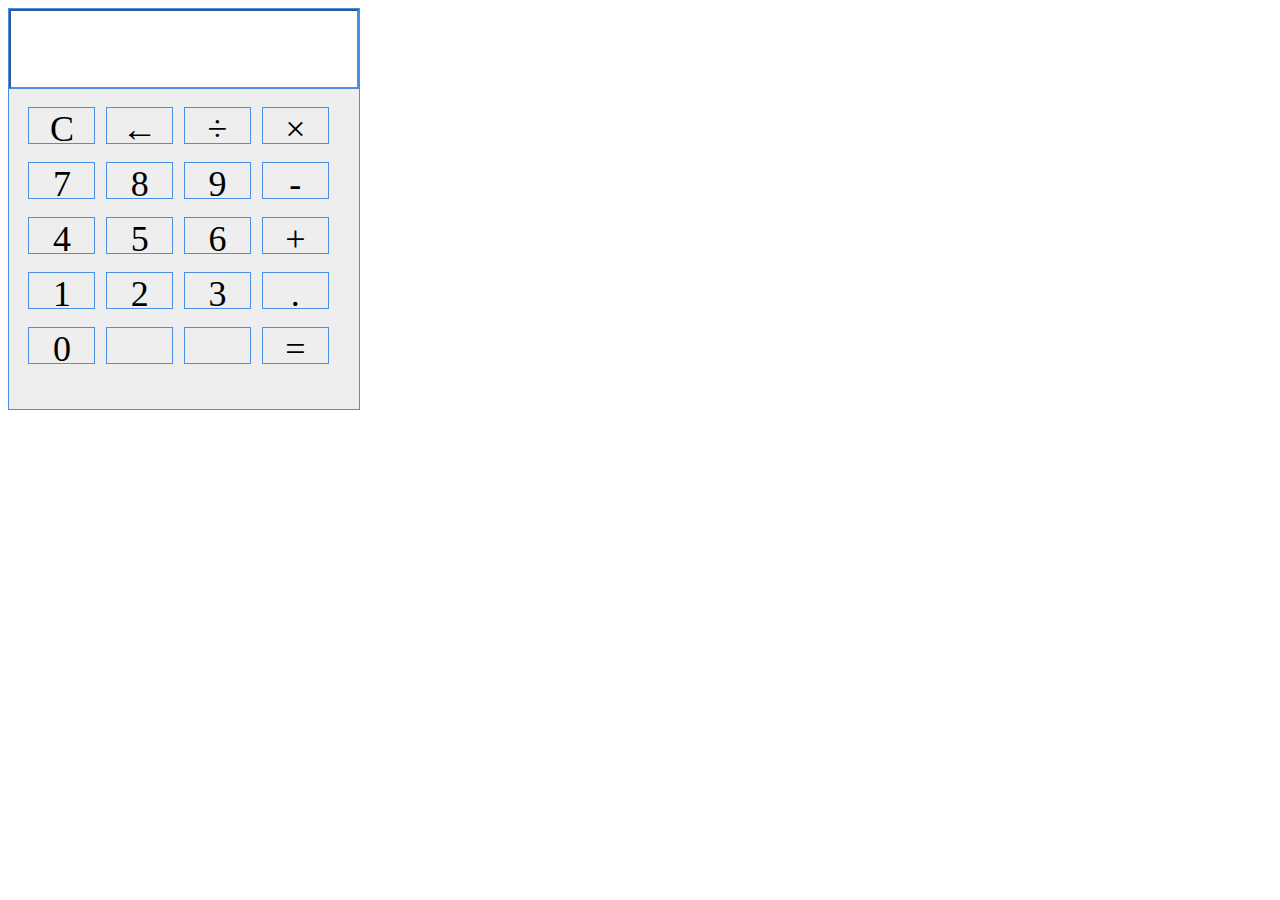
<file: calc/index.html>
<!DOCTYPE html>
<html lang="en">
<head>
   <meta charset="UTF-8">
   <meta http-equiv="X-UA-Compatible" content="IE=edge">
   <meta name="viewport" content="width=device-width, initial-scale=1.0">
   <title>Document</title>
   <link rel="stylesheet" href="style.css">
</head>
<body>
   
   <div class ="calc">
      <input class="calc__input" type="text">
      <div class = "button">
        <div class="btn btns" onclick="field.value = ''">C</div>
        <div class="btn btn-delete">←</div>
        <div class="btn btns">÷</div>
        <div class="btn btns">×</div>
        
        <div class="btn btns">7</div>
        <div class="btn btns">8</div>
        <div class="btn btns">9</div>
        <div class="btn btns">-</div>
        
        <div class="btn btns" >4</div>
        <div class="btn btns">5</div>
        <div class="btn btns">6</div>
        <div class="btn btns">+</div>
        
        <div class="btn btns">1</div>
        <div class="btn btns">2</div>
        <div class="btn btns">3</div>
        <div class="btn btns">.</div> 
        
        <div class="btn btns ">0</div>
        <div class="btn btns"></div>
        <div class="btn btns"></div>
        <div class="btn btn_result">=</div> 
      </div>
   
   <script src="script.js"></script>
</body>
</html>
</file>
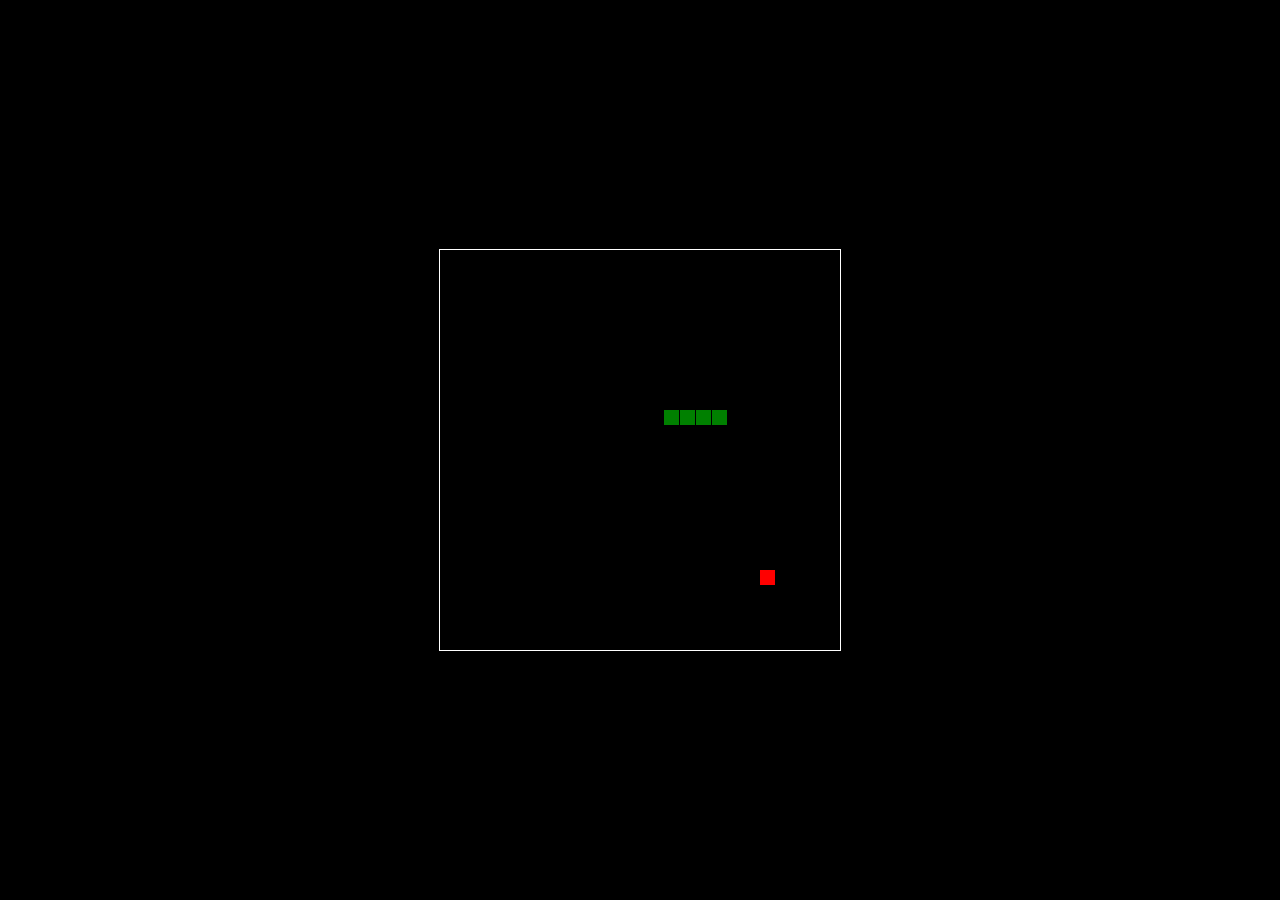
<file: snake/index.html>
<!DOCTYPE html>
<html lang="en">
<head>
   <meta charset="UTF-8">
   <meta http-equiv="X-UA-Compatible" content="IE=edge">
   <meta name="viewport" content="width=device-width, initial-scale=1.0">
   <title>Document</title>
   <link rel="preconnect" href="https://fonts.googleapis.com">
   <link rel="preconnect" href="https://fonts.gstatic.com" crossorigin>
   <link href="https://fonts.googleapis.com/css2?family=Roboto:ital,wght@0,100;0,300;0,400;0,500;0,700;1,100&display=swap" rel="stylesheet">
   <link rel="stylesheet" href="style.css">
   <link rel="stylesheet" href="normalize.css">
</head>
<body>
   
   <canvas id="game" width="400" height="400"></canvas>



  

   <script src="script.js"></script>
</body>
</html>
</file>
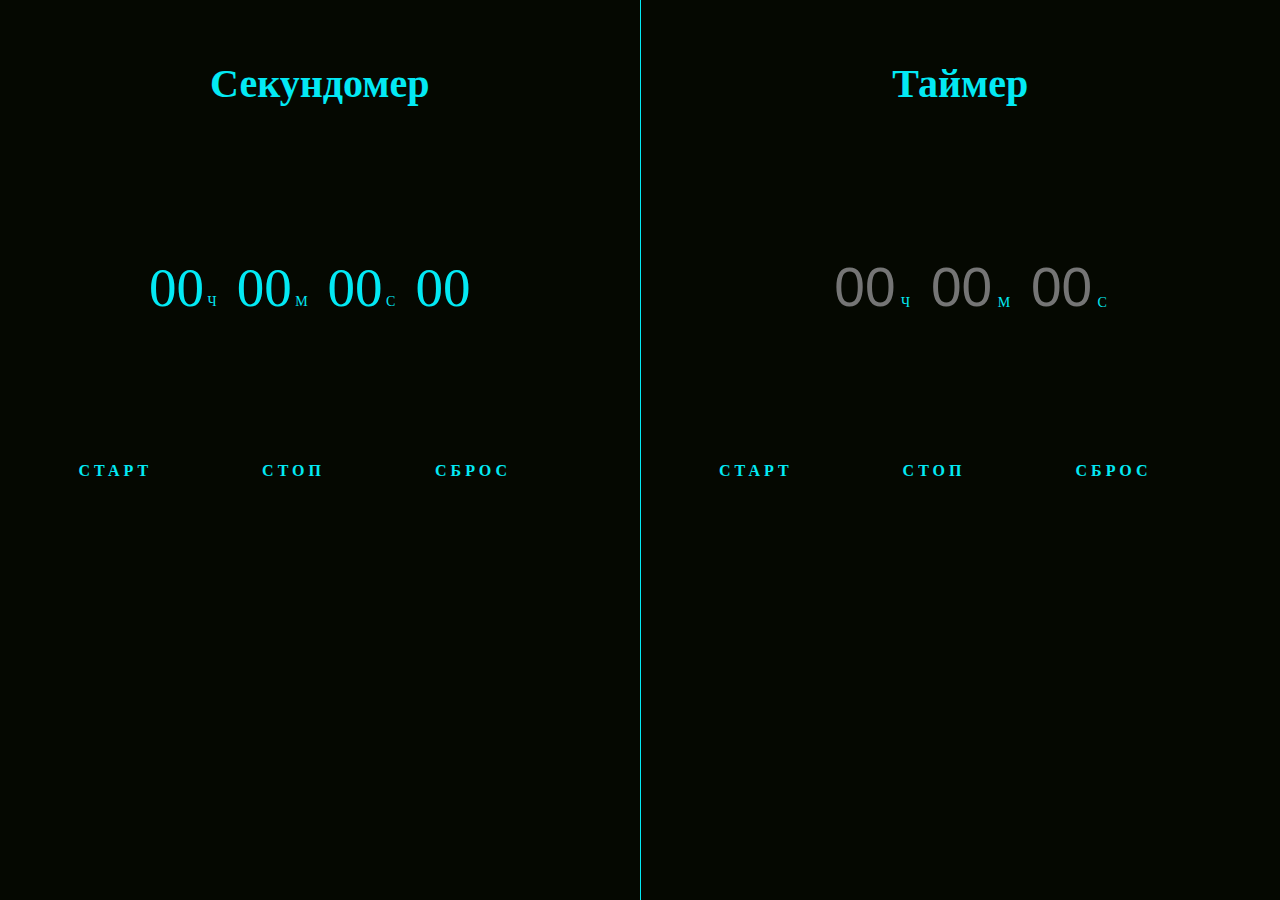
<file: timer/index.html>
<!DOCTYPE html>
<html lang="en">
<head>
   <meta charset="UTF-8">
   <meta http-equiv="X-UA-Compatible" content="IE=edge">
   <meta name="viewport" content="width=device-width, initial-scale=1.0">
   <link rel="stylesheet" href="style.css">
   <title></title>
   <body>
    <main class="main" >
        <section class="stopwatch">
            <h2 class="stopwatch-header">Секундомер </h2>
            <div id="time" class="time-second time">
                <div class="block-time">  
                <span class="digit" id="hr">
                    00</span>
                <span class="txt">Ч</span>
                </div>
                <div class="block-time">  
                <span class="digit" id="min">
                    00</span>
                <span class="txt">М</span>
                </div>
                <div class="block-time">  
                <span class="digit" id="sec">
                    00</span>
                <span class="txt">С</span>
                    </div>
                    <div class="block-time">   
                <span class="digit" id="count">
                    00</span>
                </div>
            </div>
    
            <div id="buttons" class="buttons">
                <a href="#" class="start  start-sec">
                    <span></span>
                    <span></span>
                    <span></span>
                    <span></span>
                    Старт
                </a>
                <a href="#" class="stop stop-sec">
                    <span></span>
                    <span></span>
                    <span></span>
                    <span></span>
                    стоп
                </a>
                <a href="#" class="reset reset-sec">
                    <span></span>
                    <span></span>
                    <span></span>
                    <span></span>
                    сброс
                </a>
            </div>
        </section>
        <section class="timer">
            <h2 class=" timer-head stopwatch-header">Таймер</h2>
  
            <div class="timer-input time">
              <div> 
              <input class="input-hour input-timer hr-timer digit"
              type="text"
              placeholder="00"  
              maxlength="2"
              > 
              <span>Ч</span>
          </div>
              <div> 
              <input class="input-min input-timer input-60 min-timer digit "
              type="text"
              placeholder="00"  
              maxlength="2"
              > 
              <span>M</span>
              </div>
  
              <div>  
              <input class="input-second input-timer input-60 s-timer digit"
              type="text"
              placeholder="00"  
              maxlength="2"
              > 
              <span>C</span>
          </div>
  
  
            </div>
           
            <div id="buttons" class="buttons">
                <a href="#" class="start-timer">
                    <span></span>
                    <span></span>
                    <span></span>
                    <span></span>
                    Старт
                </a>
                <a href="#" class="stop-timer">
                    <span></span>
                    <span></span>
                    <span></span>
                    <span></span>
                    стоп
                </a>
                <a href="#" class="reset reset-timer">
                    <span></span>
                    <span></span>
                    <span></span>
                    <span></span>
                    сброс
                </a>
              
            </div>
        </section>
       </main>
   </body>
   
  

   <script  src="script.js">    </script>
</body>
</html>
</file>
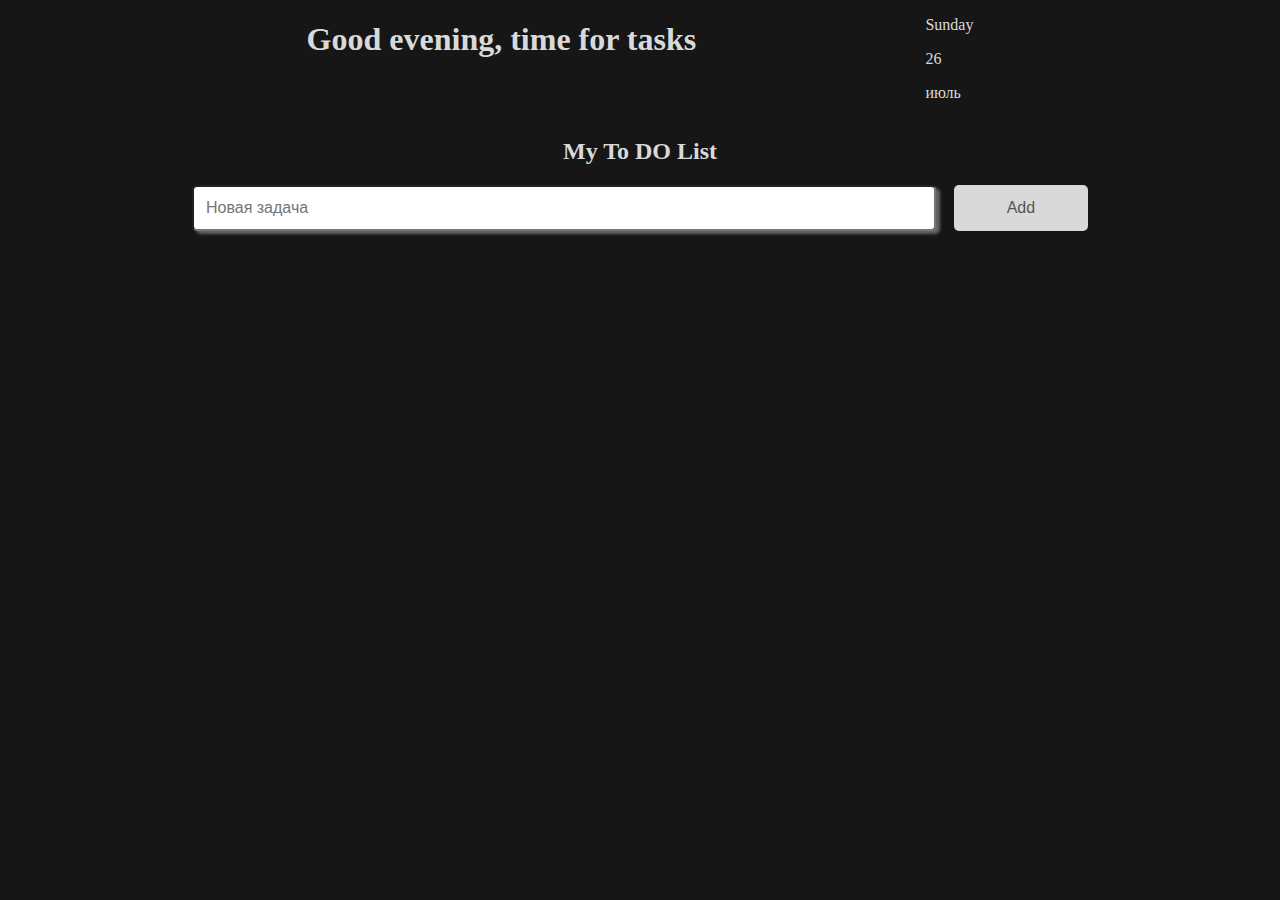
<file: To Do List/index.html>
<!DOCTYPE html>
<html lang="en">
<head>
   <meta charset="UTF-8">
   <meta http-equiv="X-UA-Compatible" content="IE=edge">
   <meta name="viewport" content="width=device-width, initial-scale=1.0">
   <title>Document</title>
   <link rel="stylesheet" href="style.css">
</head>
<body>
   
   <section class="MyToDoList">   
      <div>
         
      </div>
      <div class="header_MyToDoList"> 
         <div class="MyDayRouteCalendar">
            <h1>Good evening, time for tasks</h1>
            <div> 
            <p id="day-of-week"></p>  
            <p id="date-number"></p>
            <p id="month-number"></p> 
            </div>
         </div>
            
            
            <h2 class="header"> My To DO List</h2>
            <div class="header-input"> 
            <input type="text" id="newList" placeholder="Новая задача">
            <button class="addBtn">Add</button>   
         </div>
            
      </div>
      <ul class="MyList" id="ul">
         
      </ul>
      <svg xmlns="http://www.w3.org/2000/svg" style="display: none">
         <symbol id="checkmark" viewBox="0 0 24 24">
           <path stroke-linecap="round" stroke-miterlimit="10" fill="none"  d="M22.9 3.7l-15.2 16.6-6.6-7.1">
           </path>
         </symbol>
       </svg>
   </section>



  

   <script src="script.js"></script>
</body>
</html>
</file>
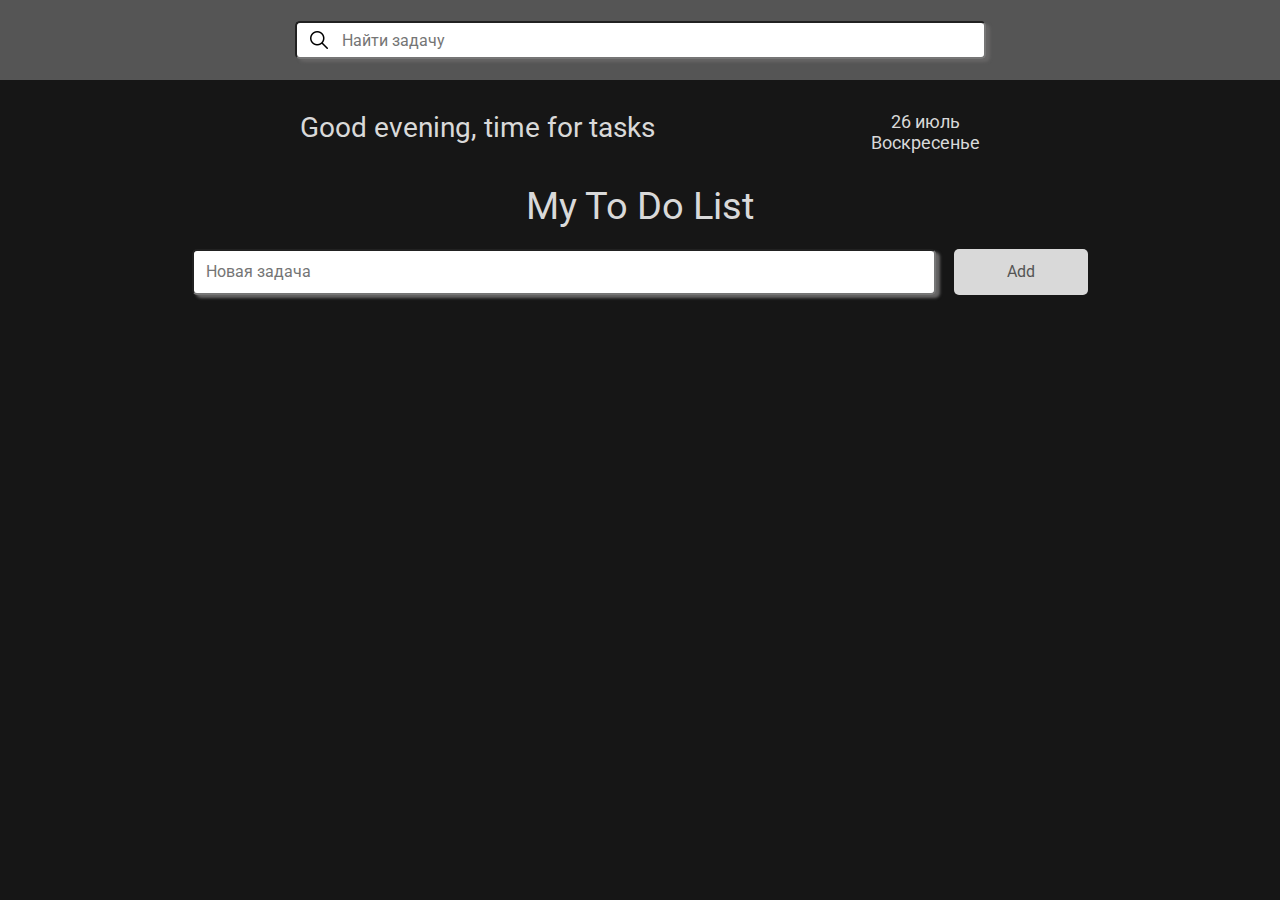
<file: ToDoList/index.html>
<!DOCTYPE html>
<html lang="en">

<head>
   <meta charset="UTF-8">
   <meta http-equiv="X-UA-Compatible" content="IE=edge">
   <meta name="viewport" content="width=device-width, initial-scale=1.0">
   <title>Document</title>
   <link rel="preconnect" href="https://fonts.googleapis.com">
   <link rel="preconnect" href="https://fonts.gstatic.com" crossorigin>
   <link
      href="https://fonts.googleapis.com/css2?family=Roboto:ital,wght@0,100;0,300;0,400;0,500;0,700;1,100&display=swap"
      rel="stylesheet">
   <link rel="stylesheet" href="style.css">
   <link rel="stylesheet" href="normalize.css">
</head>

<body>
   <div></div>
   <section class="MyToDoList">



      <div class="MyToDoList_search">
         <img class="icon" src="icon/search.png">
         <input type="text" id="searchengine" class="searchengine" placeholder="Найти задачу" />
      </div>

      <div class="header_MyToDoList">
         <div class="MyDayRouteCalendar">
            <h2 class="MyToDoList_header-motto">Good evening, time for tasks</h2>
            <div class="MyToDoList__data_time">

               <span id="date-number"></span>
               <span id="month-number"></span>
               <p class="MyToDoList__day-week" id="day-of-week"></p>
            </div>
         </div>


         <h1 class="MyToDoList_header-text"> My To Do List</h1>
         <div class="header-input">
            <input type="text" id="newList" placeholder="Новая задача">
            <button class="addBtn">Add</button>
         </div>

      </div>
      <ul class="MyList" id="ul">

      </ul>
      <svg xmlns="http://www.w3.org/2000/svg" style="display: none">
         <symbol id="checkmark" viewBox="0 0 24 24">
            <path stroke-linecap="round" stroke-miterlimit="10" fill="none" d="M22.9 3.7l-15.2 16.6-6.6-7.1">
            </path>
         </symbol>
      </svg>
   </section>





   <script src="script.js"></script>
</body>

</html>
</file>
<file: calc/style.css>
.calc{
   border:1px solid #4A90E2;
   width: min(50vw, 350px);
   height:400px;
   font-size: 4vmin;
   background:#eee;
 }
 .calc__input{
   width: min(50vw, 350px);
   box-sizing: border-box;
   height:20%;
   text-align:right;
   border-color:#4A90E2;
   font-size:1em;
 }
 
 .btn{
   border:1px solid #4A90E2;
   width:65px;
   text-align:center;
   margin-right:0.3em;
   margin-top:0.5em;
   height: 35px;
 }
 .button{
   display:flex;
   justify-content:center;
   flex-wrap: wrap;
   height:65%;
   
 }
</file>
<file: snake/style.css>
html,
body {
  height: 100%;
  margin: 0;
}
/*Задаём глобальные параметры*/
body {
  background: black;
  display: flex;
  align-items: center;
  justify-content: center;
}
/*Делаем границу вокруг игрового поля*/
canvas {
  border: 1px solid white;
}
</file>
<file: timer/style.css>
body{
  margin:0;
  padding: 0;
}

.main{
  background: #050801;
  width: 100%;
  height: 100%;
  height: 100vh;
  display: flex;
}

.stopwatch{
  width: 50%;
  height: 100%;
  border-right: 1px solid #03e9f4;
}
.stopwatch-header{
  color: #03e9f4;
  font-size: 40px;
  text-align: center;
  padding: 60px 0 30px;
}

h1,h2,h3{
  margin: 0;
  padding: 0;
}

.time{
  display: flex;
  justify-content: center;
  align-content: center;
  flex-wrap: wrap;
  height: 300px;
  color: #03e9f4;
  font-size: 14px;
  font-weight: normal;
}

.block-time{
margin-right: 20px;

}
.digit{
  font-size: 55px; 
  color: #03e9f4;
}

.buttons{
  display: flex;
  justify-content: center;
  font-weight: bold;
}

a{
  position: relative;
  display: inline-block;
  padding: 25px 30px;
  color: #03e9f4;
  text-decoration: none;
  text-transform: uppercase;
  transition: 0.5s;
  letter-spacing: 4px;
  overflow: hidden;
  margin-right: 50px;
 
}
a:hover{
  background: #03e9f4;
  color: #050801;
  box-shadow: 0 0 15px #03e9f4,
              0 0 15px #03e9f4,
              0 0 10px #03e9f4,
              0 0 200px #03e9f4;
   -webkit-box-reflect:below 1px linear-gradient(transparent, #0005);
}

.timer{
  width: 50%;
}
.input-timer{
  width: 80px;
  height: 47px;
  text-align: end;
  background: #050801;
  border: 0;
  
}
input {outline:none;}
</file>
<file: To Do List/style.css>
body{
margin: 0;
padding: 0;
color:#d9d9d9;
background:#161616;
}

.MyToDoList{
 display: flex;
 align-items: center;
 flex-direction: column;
}

#newList{
  width: 80%;
  padding: 12px;
  border-radius: 5px;
  box-shadow: 4px 3px 3px #666565;
  font-size: 16px;
}

.addBtn{
  padding: 10px;
  background: #d9d9d9;
  color: #555;
  width: 15%;
  font-size: 16px;
  cursor: pointer;
  transition: 0.3s;
  margin-left: 2%;
  border:none;
  border-radius:5px;
}

.header_MyToDoList h2{
 text-align: center;
}

.MyList li{
  list-style: none;
  font-size: 18px;
}

.header_MyToDoList{
  width: 70%;
}


.MyList{
  width: 70%;
  padding: 0;
  height: 350px;
  overflow: auto;
}
.header-input{
  display: flex;
justify-content: space-between;
}

.list-remove{
  position: absolute;
  right: 0;
  top: 0;
  padding: 20px 20px 12px 16px;
  font-size: 32px;
}

.list-item{
  width: 98%;
  position: relative;
  padding: 15px 0 15px 10px;
  background:#252525;
  margin-bottom: 15px;
  border-radius:7px;
  cursor: pointer;
  display: flex;
align-items: center;
}

.MyDayRouteCalendar{
  display: flex;
  justify-content: space-around;
}

.none{
  display: none;
}

.checkBox {
  padding: 0px;
  cursor: pointer;
  height: 32px;
  width: 32px;
  position: relative;
  display: flex;
  align-items: center;
  justify-content: center;
}

.checkBox-hover{
  position: absolute;
  visibility: hidden;
}

.visible{
  visibility: visible;
}
.checkBox{
  padding: 10px;
}


.line{
  text-decoration: line-through;
}
</file>
<file: ToDoList/style.css>
body{
  margin: 0;
  padding: 0;
  color:#d9d9d9;
  background:#161616;
  font-family: 'Roboto', sans-serif;
  }
  
  .MyToDoList{
   display: flex;
   align-items: center;
   flex-direction: column;
  }
  
  #newList{
    width: 80%;
    padding: 12px;
    border-radius: 5px;
    box-shadow: 4px 3px 3px #666565;
    font-size: 16px;
  }
  
  .addBtn{
    padding: 10px;
    background: #d9d9d9;
    color: #555;
    width: 15%;
    font-size: 16px;
    cursor: pointer;
    transition: 0.3s;
    margin-left: 2%;
    border:none;
    border-radius:5px;
  }
  
  
  
  .MyList li{
    list-style: none;
    font-size: 18px;
  }
  
  .header_MyToDoList{
    width: 70%;
  }
  
  
  .MyList{
    width: 70%;
    padding: 0;
    height: 350px;
    overflow: auto;
  }
  .header-input{
    display: flex;
  justify-content: space-between;
  }
  
  .list-remove{
    position: absolute;
    right: 0;
    top: 0;
    padding: 10px 20px 12px 16px;
  font-size: 26px;
  }
  
  .list-item{
    width: 98%;
    position: relative;
    
    background:#252525;
    margin: 15px 0;
    border-radius:7px;
    cursor: pointer;
    display: flex;
  align-items: center;
  }
  
  .MyDayRouteCalendar{
    display: flex;
    justify-content: space-around;
    margin: 2.5vw 0;
  }
  .MyToDoList_header-motto{
    font-weight: normal;
    font-size: 28px;
  
  }
  
  
  .none{
    display: none;
  }
  
  .checkBox {
    padding: 0px;
    cursor: pointer;
    height: 32px;
    width: 32px;
    position: relative;
    display: flex;
    align-items: center;
    justify-content: center;
  }
  
  .checkBox-hover{
    position: absolute;
    visibility: hidden;
  }
  
  .visible{
    visibility: visible;
  }
  .checkBox{
    padding: 10px;
  }
  
  
  .line{
    text-decoration: line-through;
  }
  
  .hide {
    display: none;
  }
  .MyToDoList_search{
    height: 5em;
    background-color: #555;
    width: 100%;
    display: flex;
    justify-content: center;
    align-items: center;
    
  }
  .searchengine{
    width: 50%;
    height: 40%;
    padding-left: 45px;
    position: relative;
    font-size: 16px;
    border-radius: 5px;
  box-shadow: 4px 3px 3px #666565;
  
  }
  .icon{
    width: 24px;
    height: 24px;
    position: absolute;
    left:24%;
    z-index: 1;
  }
  .MyToDoList__data_time{
    font-size: 18px;
    text-align: center;
  }
  
  .MyToDoList_header-text{
    font-weight: normal;
    text-align: center;
    font-size: 38px;
    padding-bottom: 20px;
  }
  
  .text-list-item{
    width: 90%;
    padding: 5px;
  }
</file>
